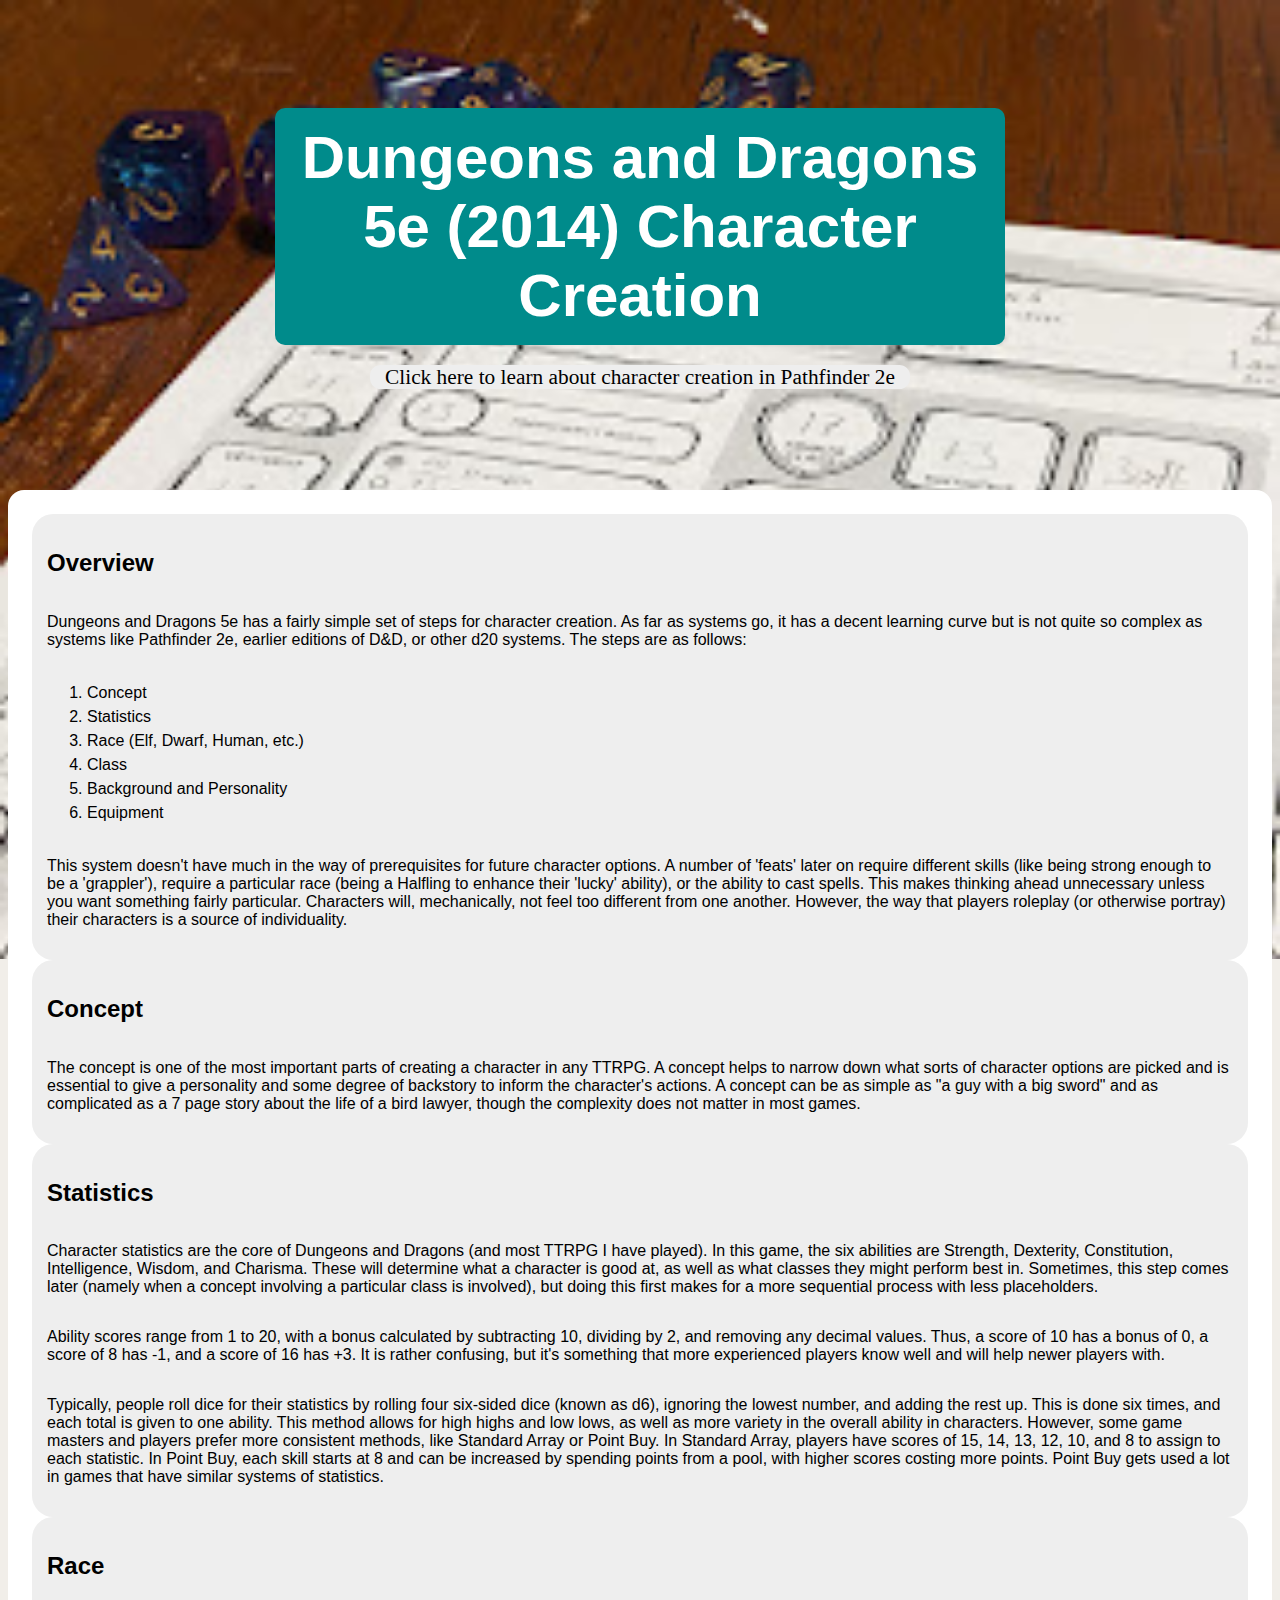
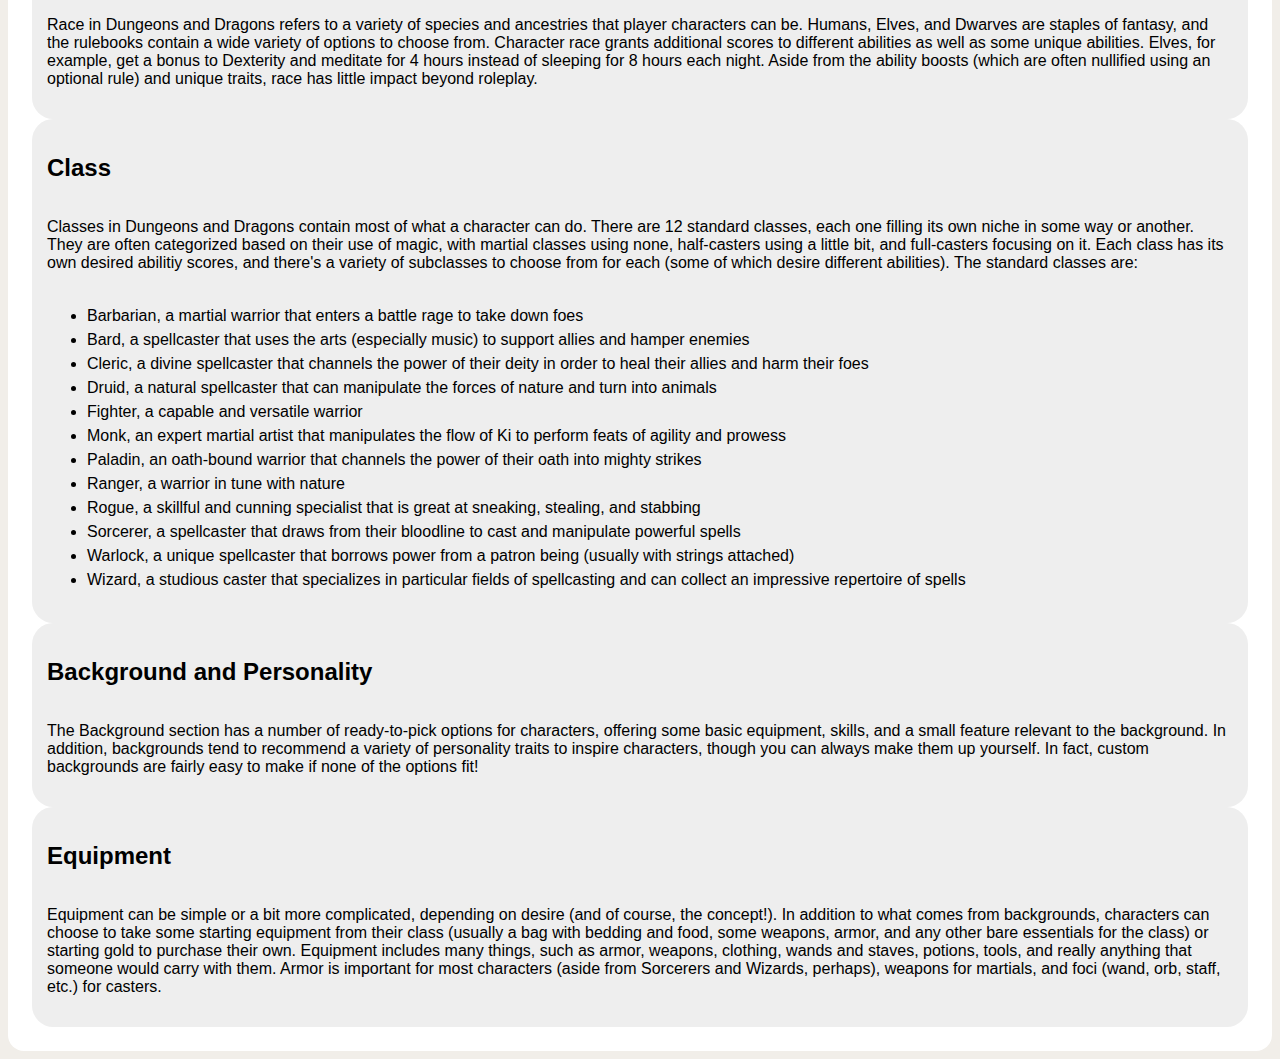
<file: index.html>
<!DOCTYPE html>
<html lang="en">
<head>
    <meta charset="UTF-8">
    <meta name="viewport" content="width=device-width, initial-scale=1.0">
    <title>Character Creation - Dungeons and Dragons 5e</title>
    <link href="https://cdn.jsdelivr.net/npm/bootstrap@5.3.8/dist/css/bootstrap.min.css" rel="stylesheet" integrity="sha384-sRIl4kxILFvY47J16cr9ZwB07vP4J8+LH7qKQnuqkuIAvNWLzeN8tE5YBujZqJLB" crossorigin="anonymous">
    <link rel = 'stylesheet' href = 'styles.css'>
</head>
<body class="dnd">

    <!-- Header, contains a title and a link to the other page -->
    <header class="text-center mb-4">
        <h1>Dungeons and Dragons 5e (2014) Character Creation</h1>
        <nav>
            <a href = './pf-2e.html' class="btn text-center">Click here to learn about character creation in Pathfinder 2e</a>
        </nav>
    </header>

    <!-- Content in this div is divided into sections, with most elements (p, ol, ul, and img, but not li) a direct child of the section -->
    <div class="container mb-4 content">

        <!-- Overview -->
        <section class="mb-4 content-section">
            <h2>Overview</h2>
            <p>Dungeons and Dragons 5e has a fairly simple set of steps for character creation. As far as systems go, it has a decent learning curve but is not quite
                so complex as systems like Pathfinder 2e, earlier editions of D&D, or other d20 systems. The steps are as follows:
            </p>
            <ol>
                <li>Concept</li>
                <li>Statistics</li>
                <li>Race (Elf, Dwarf, Human, etc.)</li>
                <li>Class</li>
                <li>Background and Personality</li>
                <li>Equipment</li>
            </ol>
            <p>
                This system doesn't have much in the way of prerequisites for future character options. A number of 'feats' later on require different skills (like being strong enough to be a 'grappler'), require a particular race (being a Halfling to enhance their 'lucky' ability),
                or the ability to cast spells. This makes thinking ahead unnecessary unless you want something fairly particular. Characters will, mechanically, not feel too different from one another. However,
                the way that players roleplay (or otherwise portray) their characters is a source of individuality.

            </p>
        </section>

        <!-- Concept -->
        <section class="mb-4 content-section">
            <h2>Concept</h2>
            <p>
                The concept is one of the most important parts of creating a character in any TTRPG. A concept helps to narrow down what sorts of character options are picked and is essential to give
                a personality and some degree of backstory to inform the character's actions. A concept can be as simple as "a guy with a big sword" and as complicated as a 7 page story about the life
                of a bird lawyer, though the complexity does not matter in most games.
            </p>
        </section>

        <!-- Statistics -->
        <section class="mb-4 content-section">
            <h2>Statistics</h2>
            <p>
                Character statistics are the core of Dungeons and Dragons (and most TTRPG I have played). In this game, the six abilities are Strength, Dexterity, Constitution, Intelligence, Wisdom, and Charisma.
                These will determine what a character is good at, as well as what classes they might perform best in. Sometimes, this step comes later (namely when a concept involving a particular class is involved),
                but doing this first makes for a more sequential process with less placeholders.
            </p>
            <p>
                Ability scores range from 1 to 20, with a bonus calculated by subtracting 10, dividing by 2, and removing any decimal values. Thus, a score of 10 has a bonus of 0, a score of 8 has -1, and a score of 16 has +3. It is rather confusing, but it's something that more experienced players know well and will help newer players with.
            </p>
            <p>
                Typically, people roll dice for their statistics by rolling four six-sided dice (known as d6), ignoring the lowest number, and adding the rest up. This is done six times, and each total is given to one ability.
                This method allows for high highs and low lows, as well as more variety in the overall ability in characters. However, some game masters and players prefer more consistent methods, like Standard Array or Point Buy.
                In Standard Array, players have scores of 15, 14, 13, 12, 10, and 8 to assign to each statistic. In Point Buy, each skill starts at 8 and can be increased by spending points from a pool, with higher scores costing more points.
                Point Buy gets used a lot in games that have similar systems of statistics.
            </p>

        </section>

        <!-- Race -->
        <section class="mb-4 content-section">
            <h2>Race</h2>
            <p>
                Race in Dungeons and Dragons refers to a variety of species and ancestries that player characters can be. Humans, Elves, and Dwarves are staples of fantasy, and the rulebooks contain a wide variety
                of options to choose from. Character race grants additional scores to different abilities as well as some unique abilities. Elves, for example, get a bonus to Dexterity and meditate for 4 hours instead of sleeping for 8 hours each night.
                Aside from the ability boosts (which are often nullified using an optional rule) and unique traits, race has little impact beyond roleplay.
            </p>
        </section>

        <!-- Class -->
        <section class="mb-4 content-section">
            <h2>Class</h2>
            <p>
                Classes in Dungeons and Dragons contain most of what a character can do. There are 12 standard classes, each one filling its own niche in some way or another. They are often categorized based on their use of magic,
                with martial classes using none, half-casters using a little bit, and full-casters focusing on it. Each class has its own desired abilitiy scores, and there's a variety of subclasses to choose from for each (some of which desire different abilities). The standard classes are:
                <ul>
                    <li>Barbarian, a martial warrior that enters a battle rage to take down foes</li>
                    <li>Bard, a spellcaster that uses the arts (especially music) to support allies and hamper enemies</li>
                    <li>Cleric, a divine spellcaster that channels the power of their deity in order to heal their allies and harm their foes</li>
                    <li>Druid, a natural spellcaster that can manipulate the forces of nature and turn into animals</li>
                    <li>Fighter, a capable and versatile warrior</li>
                    <li>Monk, an expert martial artist that manipulates the flow of Ki to perform feats of agility and prowess</li>
                    <li>Paladin, an oath-bound warrior that channels the power of their oath into mighty strikes</li>
                    <li>Ranger, a warrior in tune with nature</li>
                    <li>Rogue, a skillful and cunning specialist that is great at sneaking, stealing, and stabbing</li>
                    <li>Sorcerer, a spellcaster that draws from their bloodline to cast and manipulate powerful spells</li>
                    <li>Warlock, a unique spellcaster that borrows power from a patron being (usually with strings attached)</li>
                    <li>Wizard, a studious caster that specializes in particular fields of spellcasting and can collect an impressive repertoire of spells</li>
                </ul>
            </p>
        </section>

        <!-- Background and Personality, combined becaase they are tied together in the rules -->
        <section class="mb-4 content-section">
            <h2>Background and Personality</h2>
            <p>
                The Background section has a number of ready-to-pick options for characters, offering some basic equipment, skills, and a small feature relevant to the background. In addition, backgrounds tend to 
                recommend a variety of personality traits to inspire characters, though you can always make them up yourself. In fact, custom backgrounds are fairly easy to make if none of the options fit!
            </p>
        </section>

        <!-- Equipment -->
        <section class="mb-4 content-section">
            <h2>Equipment</h2>
            <p>
                Equipment can be simple or a bit more complicated, depending on desire (and of course, the concept!). In addition to what comes from backgrounds, characters can choose to take some starting equipment from their class
                (usually a bag with bedding and food, some weapons, armor, and any other bare essentials for the class) or starting gold to purchase their own. Equipment includes many things, such as armor, weapons, clothing, wands and
                staves, potions, tools, and really anything that someone would carry with them. Armor is important for most characters (aside from Sorcerers and Wizards, perhaps), weapons for martials, and foci (wand, orb, staff, etc.) for casters.
            </p>
        </section>
    </div>
</body>
</html>
</file>
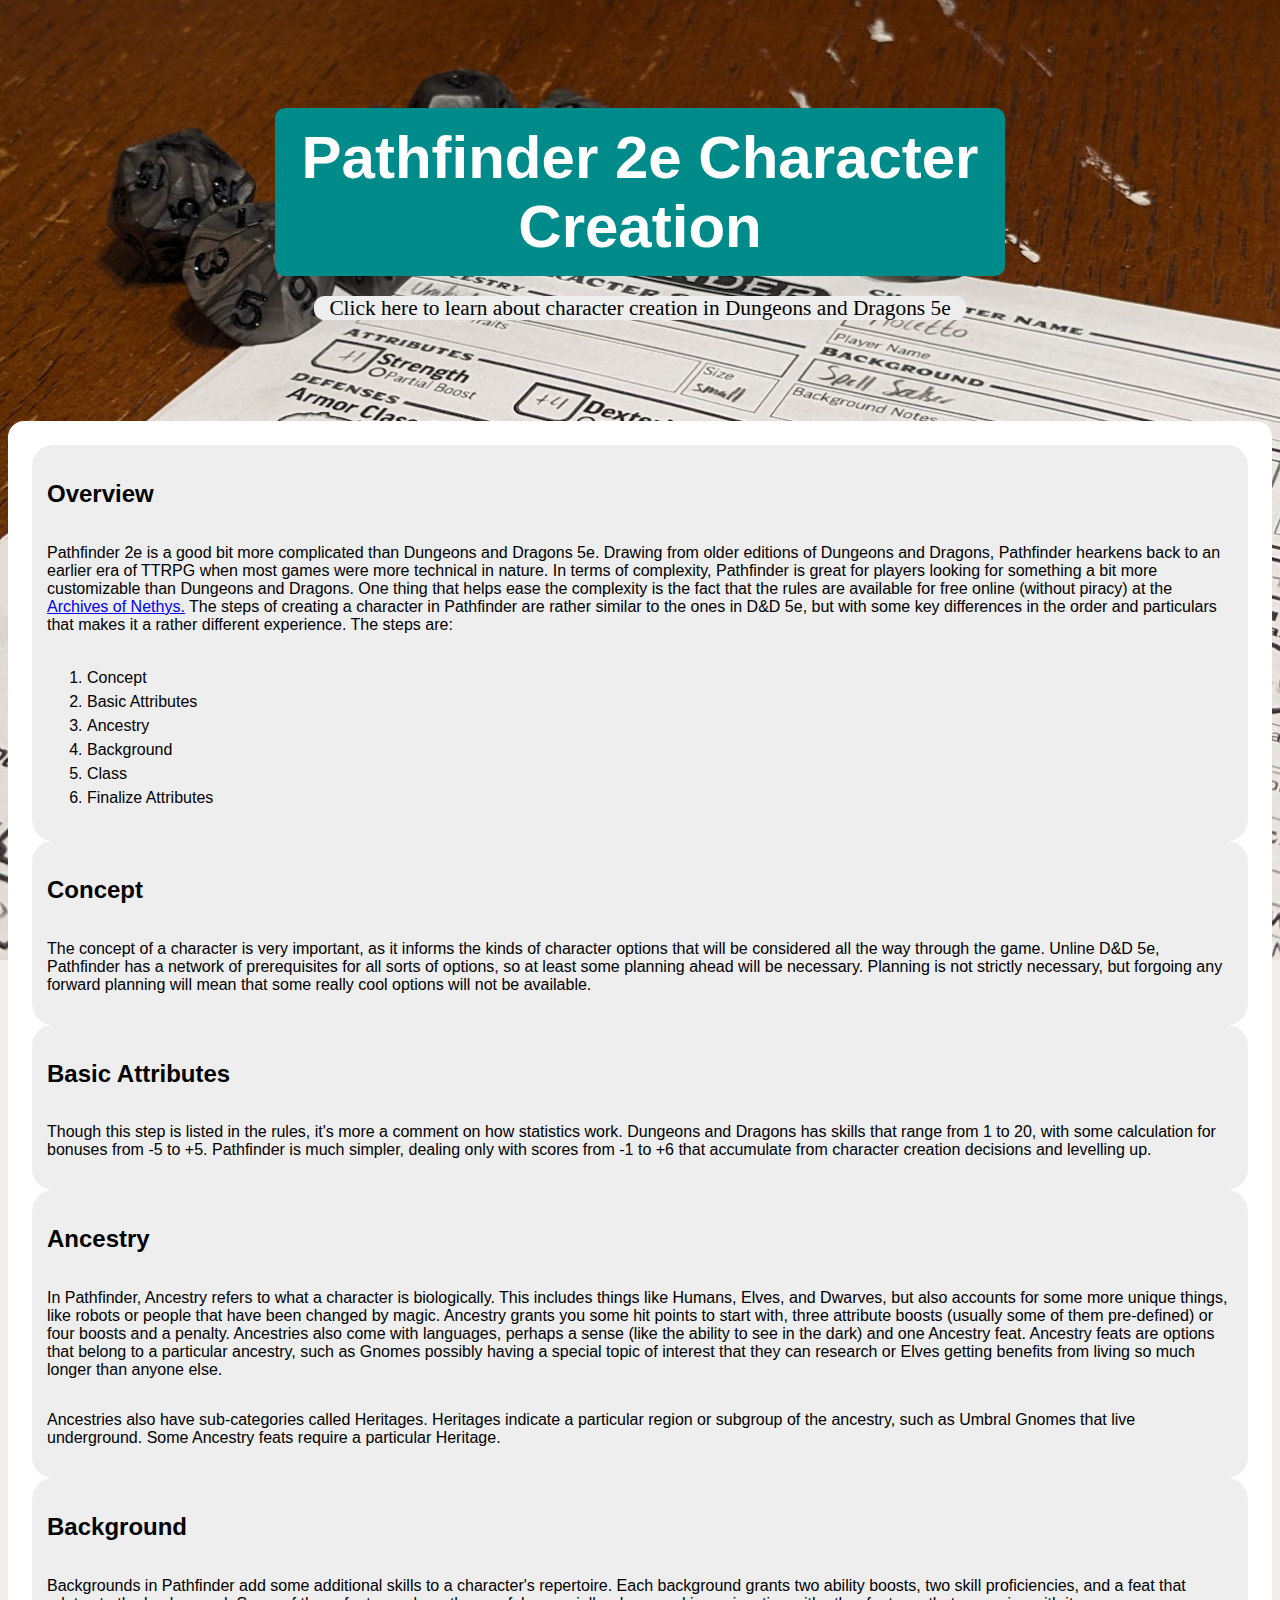
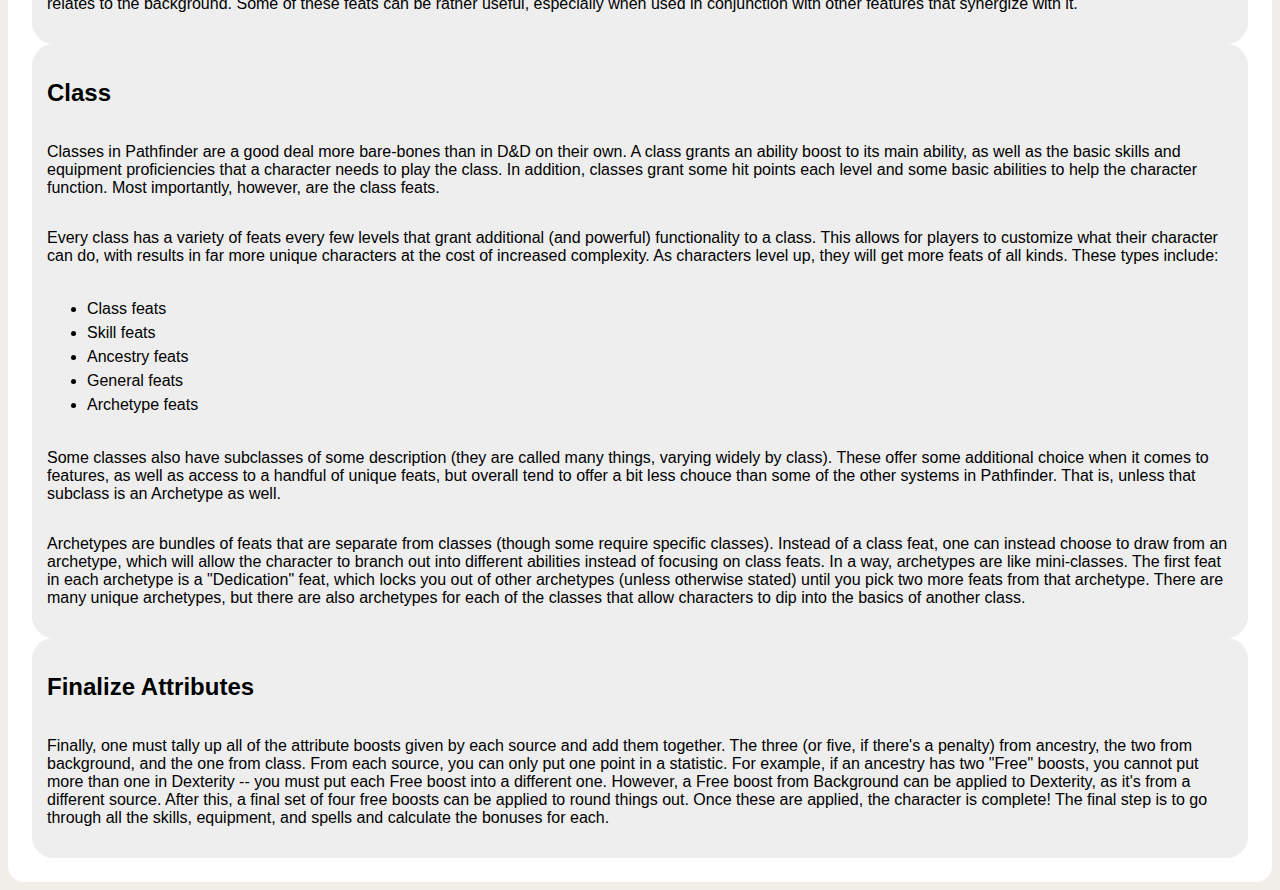
<file: pf-2e.html>
<!DOCTYPE html>
<html lang="en">
<head>
    <meta charset="UTF-8">
    <meta name="viewport" content="width=device-width, initial-scale=1.0">
    <title>Character Creation - Pathfinder 2e</title>
    <link href="https://cdn.jsdelivr.net/npm/bootstrap@5.3.8/dist/css/bootstrap.min.css" rel="stylesheet" integrity="sha384-sRIl4kxILFvY47J16cr9ZwB07vP4J8+LH7qKQnuqkuIAvNWLzeN8tE5YBujZqJLB" crossorigin="anonymous">
    <link rel = 'stylesheet' href = 'styles.css'>
</head>
<body  class="pf">

    <!-- Header, contains a title and a link to the other page -->
    <header class="text-center mb-4">
        <h1>Pathfinder 2e Character Creation</h1>
        <nav>
            <a href = './index.html' class="btn text-center">Click here to learn about character creation in Dungeons and Dragons 5e</a>
        </nav>
    </header>
    
    <!-- Content in this div is divided into sections, with most elements (p, ol, ul, and img, but not li) a direct child of the section -->
    <div class="container mb-4 content">
        
        <!-- Overview -->
        <section class="mb-4 content-section">
            <h2>Overview</h2>
            <p>
                Pathfinder 2e is a good bit more complicated than Dungeons and Dragons 5e. Drawing from older editions of Dungeons and Dragons, Pathfinder hearkens back to an earlier era of TTRPG when 
                most games were more technical in nature. In terms of complexity, Pathfinder is great for players looking for something a bit more customizable than Dungeons and Dragons. One thing that helps ease the complexity is the fact that the rules are available for free online (without piracy) at the <a href="https://2e.aonprd.com">Archives of Nethys.</a> The steps of creating a character in Pathfinder
                are rather similar to the ones in D&D 5e, but with some key differences in the order and particulars that makes it a rather different experience. The steps are:
            </p>
            <ol>
                <li>Concept</li>
                <li>Basic Attributes</li>
                <li>Ancestry</li>
                <li>Background</li>
                <li>Class</li>
                <li>Finalize Attributes</li>
            </ol>
        </section>

        <!-- Concept -->
        <section class="mb-4 content-section">
            <h2>Concept</h2>
            <p>
                The concept of a character is very important, as it informs the kinds of character options that will be considered all the way through the game. Unline D&D 5e, Pathfinder has a network of prerequisites for all sorts of options, so at least some planning ahead will be necessary.
                Planning is not strictly necessary, but forgoing any forward planning will mean that some really cool options will not be available.
            </p>
        </section>

        <!-- Basic Attributes -->
        <section class="mb-4 content-section">
            <h2>Basic Attributes</h2>
            <p>
                Though this step is listed in the rules, it's more a comment on how statistics work. Dungeons and Dragons has skills that range from 1 to 20, with some calculation for bonuses from -5 to +5. Pathfinder is much simpler,
                dealing only with scores from -1 to +6 that accumulate from character creation decisions and levelling up.
            </p>
        </section>

        <!-- Ancestry -->
        <section class="mb-4 content-section">
            <h2>Ancestry</h2>
            <p>
                In Pathfinder, Ancestry refers to what a character is biologically. This includes things like Humans, Elves, and Dwarves, but also accounts for some more unique things, like robots or people that have been changed by magic.
                Ancestry grants you some hit points to start with, three attribute boosts (usually some of them pre-defined) or four boosts and a penalty. Ancestries also come with languages, perhaps a sense (like the ability to see in the dark) and one Ancestry feat.
                Ancestry feats are options that belong to a particular ancestry, such as Gnomes possibly having a special topic of interest that they can research or Elves getting benefits from living so much longer than anyone else.
            </p>
            <p>
                Ancestries also have sub-categories called Heritages. Heritages indicate a particular region or subgroup of the ancestry, such as Umbral Gnomes that live underground. Some Ancestry feats require a particular Heritage.
            </p>
        </section>

        <!-- Background -->
        <section class="mb-4 content-section">
            <h2>Background</h2>
            <p>
                Backgrounds in Pathfinder add some additional skills to a character's repertoire. Each background grants two ability boosts, two skill proficiencies, and a feat that relates to the background.
                Some of these feats can be rather useful, especially when used in conjunction with other features that synergize with it.
            </p>
        </section>

        <!-- Classes -->
        <section class="mb-4 content-section">
            <h2>Class</h2>
            <p>
                Classes in Pathfinder are a good deal more bare-bones than in D&D on their own. A class grants an ability boost to its main ability, as well as the basic skills and equipment proficiencies that a character needs to play the class.
                In addition, classes grant some hit points each level and some basic abilities to help the character function. Most importantly, however, are the class feats.
            </p>
            <p>
                Every class has a variety of feats every few levels that grant additional (and powerful) functionality to a class. This allows for players to customize what their character can do, with results in far more unique characters at the cost of increased complexity.
                As characters level up, they will get more feats of all kinds. These types include:
            </p>
            <ul>
                <li>Class feats</li>
                <li>Skill feats</li>
                <li>Ancestry feats</li>
                <li>General feats</li>
                <li>Archetype feats</li>
            </ul>
            <p>
                Some classes also have subclasses of some description (they are called many things, varying widely by class). These offer some additional choice when it comes to features, as well as access to a handful of unique feats, but overall tend to offer a bit less chouce than some of the other systems in Pathfinder. That is, unless that subclass is an Archetype as well.
            </p>
            <p>
                Archetypes are bundles of feats that are separate from classes (though some require specific classes). Instead of a class feat, one can instead choose to draw from an archetype, which will allow the character to branch out into different abilities instead of focusing on class feats.
                In a way, archetypes are like mini-classes. The first feat in each archetype is a "Dedication" feat, which locks you out of other archetypes (unless otherwise stated) until you pick two more feats from that archetype.
                There are many unique archetypes, but there are also archetypes for each of the classes that allow characters to dip into the basics of another class.
            </p>
        </section>

        <!-- Character Finalization -->
        <section class="mb-4 content-section">
            <h2>Finalize Attributes</h2>
            <p>
                Finally, one must tally up all of the attribute boosts given by each source and add them together. The three (or five, if there's a penalty) from ancestry, the two from background, and the one from class.
                From each source, you can only put one point in a statistic. For example, if an ancestry has two "Free" boosts, you cannot put more than one in Dexterity -- you must put each Free boost into a different one. However, a Free boost from Background can be applied to Dexterity, as it's from a different source.
                After this, a final set of four free boosts can be applied to round things out. Once these are applied, the character is complete! The final step is to go through all the skills, equipment, and spells and calculate the bonuses for each.
            </p>
        </section>
    </div>
</body>
</html>
</file>
<file: styles.css>
html{
    margin:auto;
    background-size:100%;
    background-repeat:no-repeat;
}

/* Applies background images to appropriate pages */
.pf{
    background-color:#F1EEE9;
    background-image: url("./img/pf-2e-sheet.jpg");
    background-size:100%;
    background-repeat:no-repeat;
}

.dnd{
    background-color:#F1EEE9;
    background-image: url("./img/dnd-5e-sheet.jpg");
    background-size:100%;
    background-repeat:no-repeat;
}

/* Makes the header float above the content, allowing for the background images to show well */
header{
    text-align:center;
    color:white;
    padding:100px;
}

/* Styles the nav box. Separate from the link to better manage text wrapping */
header nav a{
    margin:auto;
    background-color:white;
    border-radius:8pt;
    width:fit-content;
}

/* Styling for the header link that goes to the other page */


header .btn{
    color:black;
    font-size:16pt;
    text-decoration:none;
    padding-inline:15px;
    background-color:#EEEEEE;
    border-radius:8pt;
}

header .btn:hover{
    background-color:#DDDDDD;
    text-decoration:none;
    color:black
}

/* Makes the header big and nicer to look at */
header h1{
    font-family:'Gill Sans', 'Gill Sans MT', Calibri, 'Trebuchet MS', sans-serif;
    font-size:45pt;
    background-color:darkcyan;
    max-width:700px;
    text-align:center;
    margin:auto;
    margin-bottom:20px;
    padding:15px;
    border-radius:10px
}

/* Container for all of the sections */
.content{
    background-color: white;
    padding:24px;
    border-radius:16px;
}

/* sets of paragraphs and lists on a particular topic */
section{
    display:flex;
    flex-wrap:wrap;
    background-color:white;
    padding-inline:50px;
}
.content-section{
    background-color:#EEEEEE;
    border-radius:16pt;
    padding:15px
}

/* Section headings, currently used in content sections */
h2{
    font-family:'Trebuchet MS', 'Lucida Sans Unicode', 'Lucida Grande', 'Lucida Sans', Arial, sans-serif
}

/* Paragraphs, currently only used in content sections */
p{
    font-family:Helvetica
}
ul, ol{
    line-height: 1.5; /* Spaces the list items to make them more readable */
}

li{
    font-family:Helvetica;
}

@media (max-width:650px){
    header h1{
        font-size:24px;
    }
    header nav .btn{
        font-size: 16px
    }
    header{
        padding:20px
    }
}
</file>
